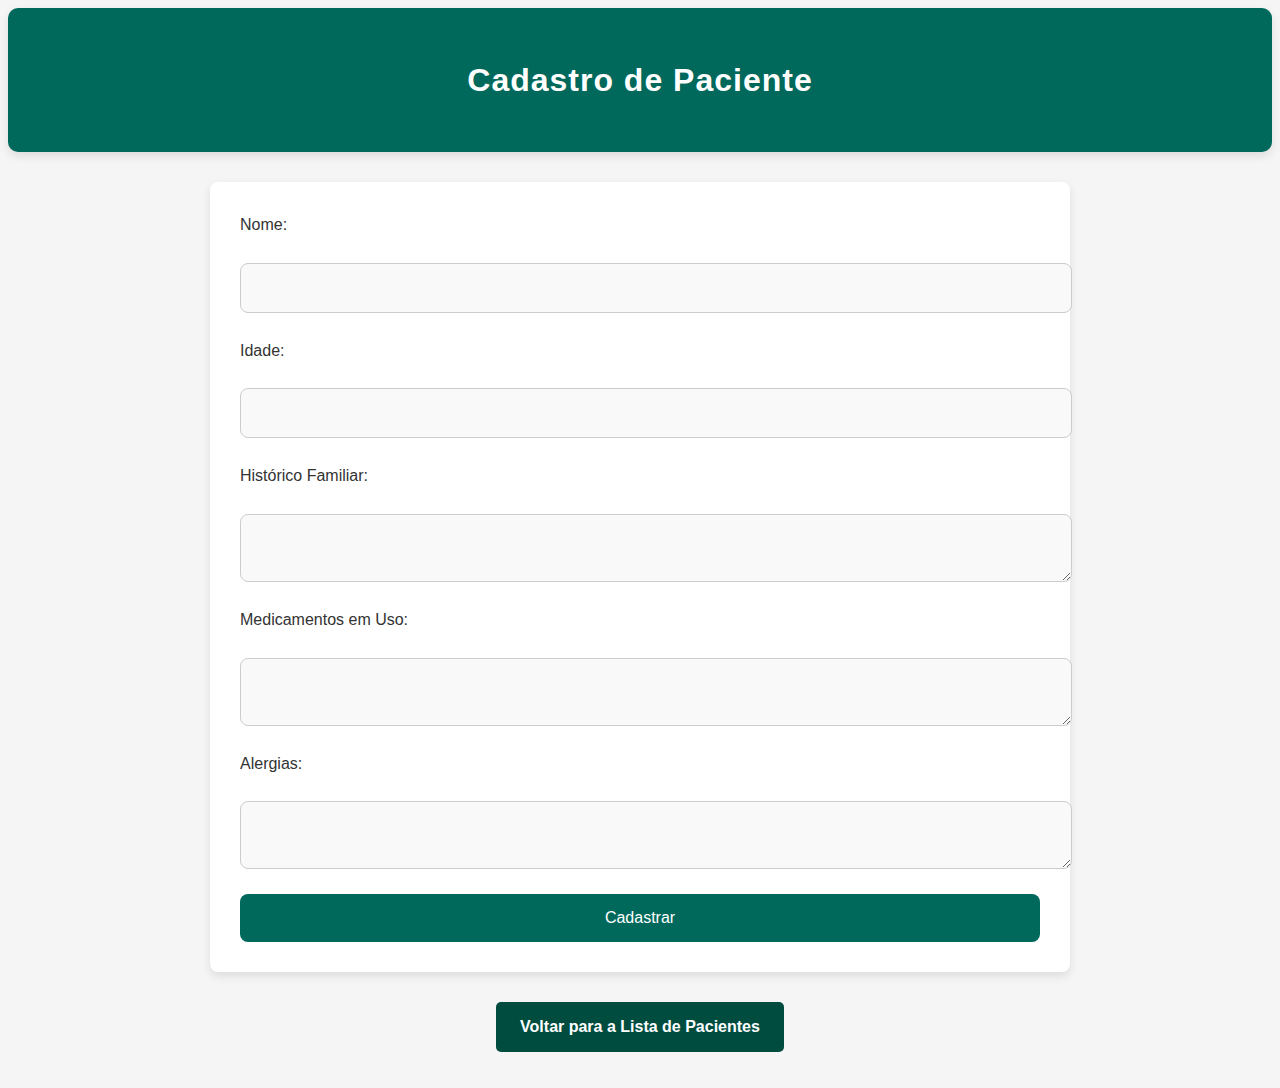
<file: add-patient.html>
<!DOCTYPE html>
<html lang="pt-br">
<head>
    <meta charset="UTF-8">
    <meta name="viewport" content="width=device-width, initial-scale=1.0">
    <title>Cadastro de Paciente</title>
    <link rel="stylesheet" href="add-patient.css">
</head>
<body>

    <!-- Cabeçalho -->
    <header>
        <h2>Cadastro de Paciente</h2>
    </header>

    <!-- Main Content -->
    <main class="container">
        <!-- Formulário de cadastro -->
        <form id="addPatientForm">
            <label for="name">Nome:</label>
            <input type="text" id="name" required>

            <label for="age">Idade:</label>
            <input type="number" id="age" required>

            <label for="familyHistory">Histórico Familiar:</label>
            <textarea id="familyHistory"></textarea>

            <label for="medications">Medicamentos em Uso:</label>
            <textarea id="medications"></textarea>

            <label for="allergies">Alergias:</label>
            <textarea id="allergies"></textarea>

            <button type="submit" class="btn">Cadastrar</button>
        </form>
    </main>

    <!-- Botão "Voltar" na parte inferior da página -->
    <div class="controls">
        <a href="patients.html" class="btn">Voltar para a Lista de Pacientes</a>
    </div>

    <script src="app.js"></script>
</body>
</html>
</file>
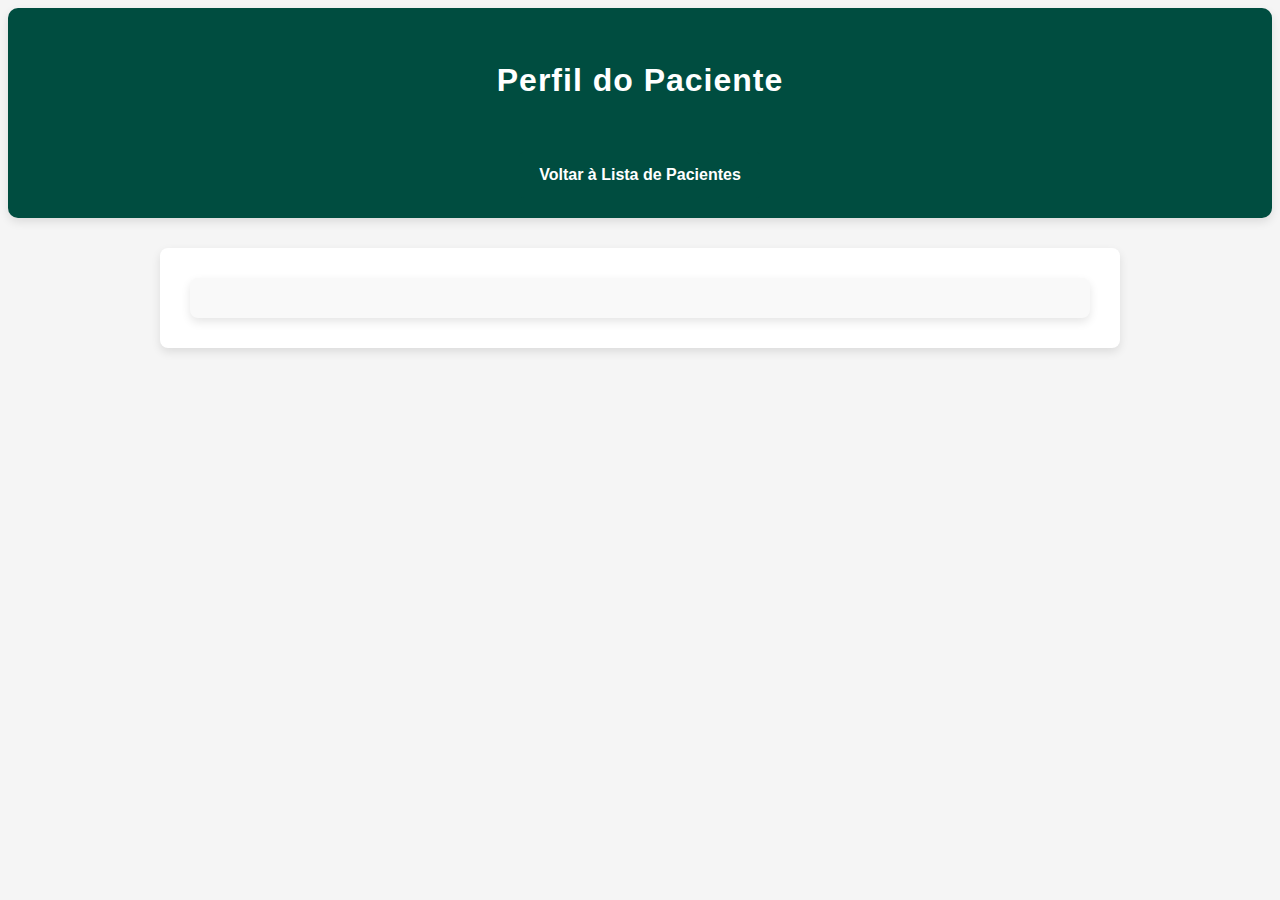
<file: patient-profile.html>
<!DOCTYPE html>
<html lang="pt-br">
<head>
    <meta charset="UTF-8">
    <meta name="viewport" content="width=device-width, initial-scale=1.0">
    <title>Perfil do Paciente</title>
    <link rel="stylesheet" href="patient-profile.css">
</head>
<body>
    <header>
        <h2>Perfil do Paciente</h2>
        <a href="patients.html" class="btn">Voltar à Lista de Pacientes</a>
    </header>
    <main>
        <div id="patientDetails">
            <!-- Detalhes do paciente serão inseridos aqui via JavaScript -->
        </div>
    </main>

    <script src="app.js"></script>
</body>
</html>
</file>
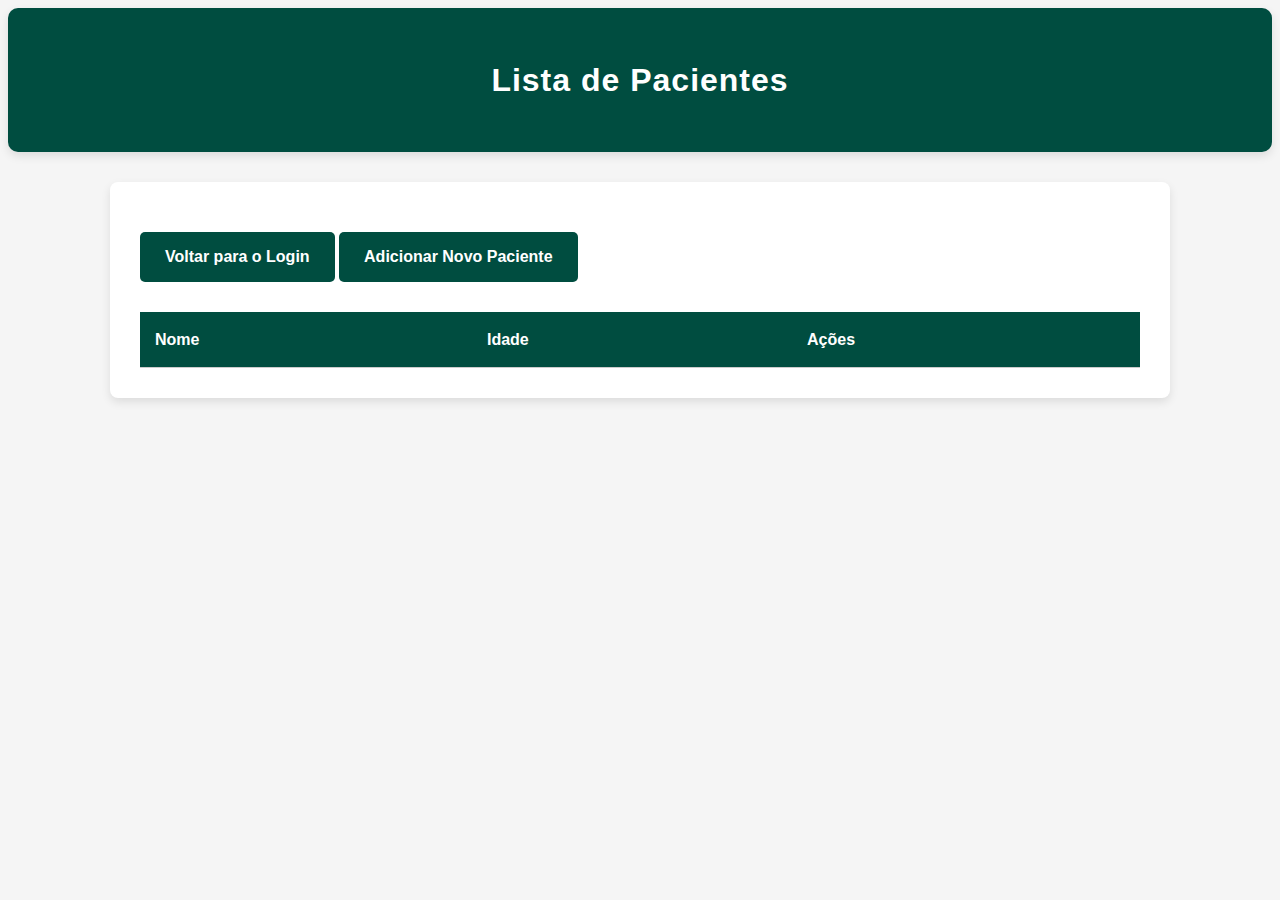
<file: patients.html>
<!DOCTYPE html>
<html lang="pt-br">
<head>
    <meta charset="UTF-8">
    <meta name="viewport" content="width=device-width, initial-scale=1.0">
    <title>Lista de Pacientes</title>
    <link rel="stylesheet" href="patients.css">
</head>
<body>

    <!-- Cabeçalho -->
    <header>
        <h2>Lista de Pacientes</h2>
    </header>

    <!-- Main Content -->
    <main class="container">
        <!-- Barra de controle com botões -->
        <div class="controls">
            <a href="index.html" class="btn">Voltar para o Login</a>
            <a href="add-patient.html" class="btn btn-right">Adicionar Novo Paciente</a>
        </div>

        <!-- Tabela de Pacientes -->
        <table id="patientsTable">
            <thead>
                <tr>
                    <th>Nome</th>
                    <th>Idade</th>
                    <th>Ações</th>
                </tr>
            </thead>
            <tbody>
                <!-- Pacientes serão carregados dinamicamente aqui -->
            </tbody>
        </table>
    </main>

    <script src="app.js"></script>
</body>
</html>
</file>
<file: add-patient.css>
/* Estilos Gerais */
body {
    font-family: 'Roboto', sans-serif;
    background-color: #f5f5f5;
    color: #333;
    line-height: 1.6;
}

header {
    background-color: #00695c;
    color: white;
    padding: 20px;
    text-align: center;
    border-radius: 10px;
    box-shadow: 0 4px 10px rgba(0, 0, 0, 0.1);
}

header h2 {
    font-size: 2rem;
    font-weight: 700;
    letter-spacing: 1px;
}

main {
    max-width: 800px;
    margin: 30px auto;
    background-color: white;
    padding: 30px;
    border-radius: 8px;
    box-shadow: 0 4px 10px rgba(0, 0, 0, 0.1);
}

form {
    display: flex;
    flex-direction: column;
    gap: 15px;
}

input[type="text"],
input[type="number"],
textarea {
    width: 100%;
    padding: 15px;
    margin: 10px 0;
    border: 1px solid #ccc;
    border-radius: 8px;
    font-size: 1rem;
    background-color: #f9f9f9;
}

input[type="text"]:focus,
input[type="number"]:focus,
textarea:focus {
    border-color: #004d40;
    outline: none;
}

button {
    width: 100%;
    padding: 15px;
    background-color: #00695c;
    color: white;
    border: none;
    border-radius: 8px;
    font-size: 1rem;
    cursor: pointer;
    transition: background-color 0.3s ease;
}

button:hover {
    background-color: #004d40;
}

/* Estilos do botão "Voltar" */
.controls {
    display: flex;
    justify-content: center;
    margin-top: 20px;
    margin-bottom: 30px;
}

a.btn {
    padding: 12px 24px;
    text-decoration: none;
    background-color: #004d40;
    color: white;
    border-radius: 5px;
    font-weight: 600;
    text-align: center;
    font-size: 1rem;
    transition: background-color 0.3s ease;
}

a.btn:hover {
    background-color: #00332a;
}

/* Responsividade */
@media (max-width: 768px) {
    main {
        padding: 20px;
    }

    form {
        gap: 10px;
    }
}
</file>
<file: patient-profile.css>
/* patient-profile.css */

/* Estilos Gerais */
body {
    font-family: 'Roboto', sans-serif;
    background-color: #f5f5f5;
    color: #333;
    line-height: 1.6;
}

header {
    background-color: #004d40;
    color: white;
    padding: 20px;
    text-align: center;
    border-radius: 10px;
    box-shadow: 0 4px 10px rgba(0, 0, 0, 0.1);
}

header h2 {
    font-size: 2rem;
    font-weight: 700;
    letter-spacing: 1px;
}

main {
    max-width: 900px;
    margin: 30px auto;
    background-color: white;
    padding: 30px;
    border-radius: 8px;
    box-shadow: 0 4px 10px rgba(0, 0, 0, 0.1);
}

#patientDetails {
    padding: 20px;
    background-color: #f9f9f9;
    border-radius: 8px;
    box-shadow: 0 4px 10px rgba(0, 0, 0, 0.1);
}

#patientDetails h3 {
    font-size: 1.8rem;
    color: #004d40;
    margin-bottom: 20px;
    font-weight: 600;
}

#patientDetails p {
    font-size: 1rem;
    color: #555;
    margin-bottom: 15px;
}

a.btn {
    margin-top: 20px;
    display: inline-block;
    padding: 10px 20px;
    text-decoration: none;
    font-weight: 600;
    background-color: #004d40;
    color: white;
    border-radius: 5px;
    text-align: center;
    transition: background-color 0.3s ease;

a.btn:hover {
    background-color: #00332a;
}

/* Responsividade */
@media (max-width: 768px) {
    main {
        padding: 20px;
    }

    #patientDetails h3 {
        font-size: 1.6rem;
    }

    #patientDetails p {
        font-size: 0.9rem;
    }
}
</file>
<file: patients.css>
/* patients.css */

/* Estilos Gerais */
body {
    font-family: 'Roboto', sans-serif;
    background-color: #f5f5f5;
    color: #333;
    line-height: 1.6;
}

header {
    background-color: #004d40;
    color: white;
    padding: 20px;
    text-align: center;
    border-radius: 10px;
    box-shadow: 0 4px 10px rgba(0, 0, 0, 0.1);
}

header h2 {
    font-size: 2rem;
    font-weight: 700;
    letter-spacing: 1px;
}

a.btn {
    display: inline-block;
    padding: 12px 25px;
    text-decoration: none;
    font-weight: 600;
    background-color: #004d40;
    color: white;
    border-radius: 5px;
    margin-top: 20px;
    text-align: center;
    transition: background-color 0.3s ease;
}

a.btn:hover {
    background-color: #00332a;
}

/* Tabela de Pacientes */
main {
    max-width: 1000px;
    margin: 30px auto;
    background-color: white;
    padding: 30px;
    border-radius: 8px;
    box-shadow: 0 4px 10px rgba(0, 0, 0, 0.1);
}

table {
    width: 100%;
    border-collapse: collapse;
    margin-top: 30px;
}

table th,
table td {
    padding: 15px;
    text-align: left;
    border-bottom: 1px solid #ccc;
    font-size: 1rem;
}

table th {
    background-color: #004d40;
    color: white;
    font-weight: 600;
}

table tr:hover {
    background-color: #f1f1f1;
}

table .btn {
    background-color: #004d40;
    color: white;
    padding: 8px 16px;
    border-radius: 5px;
    font-size: 0.9rem;
    text-decoration: none;
    transition: background-color 0.3s ease;
}

table .btn:hover {
    background-color: #00332a;
}

/* Responsividade */
@media (max-width: 768px) {
    main {
        padding: 20px;
    }

    table th,
    table td {
        font-size: 0.9rem;
    }

    header h2 {
        font-size: 1.8rem;
    }
}
</file>
